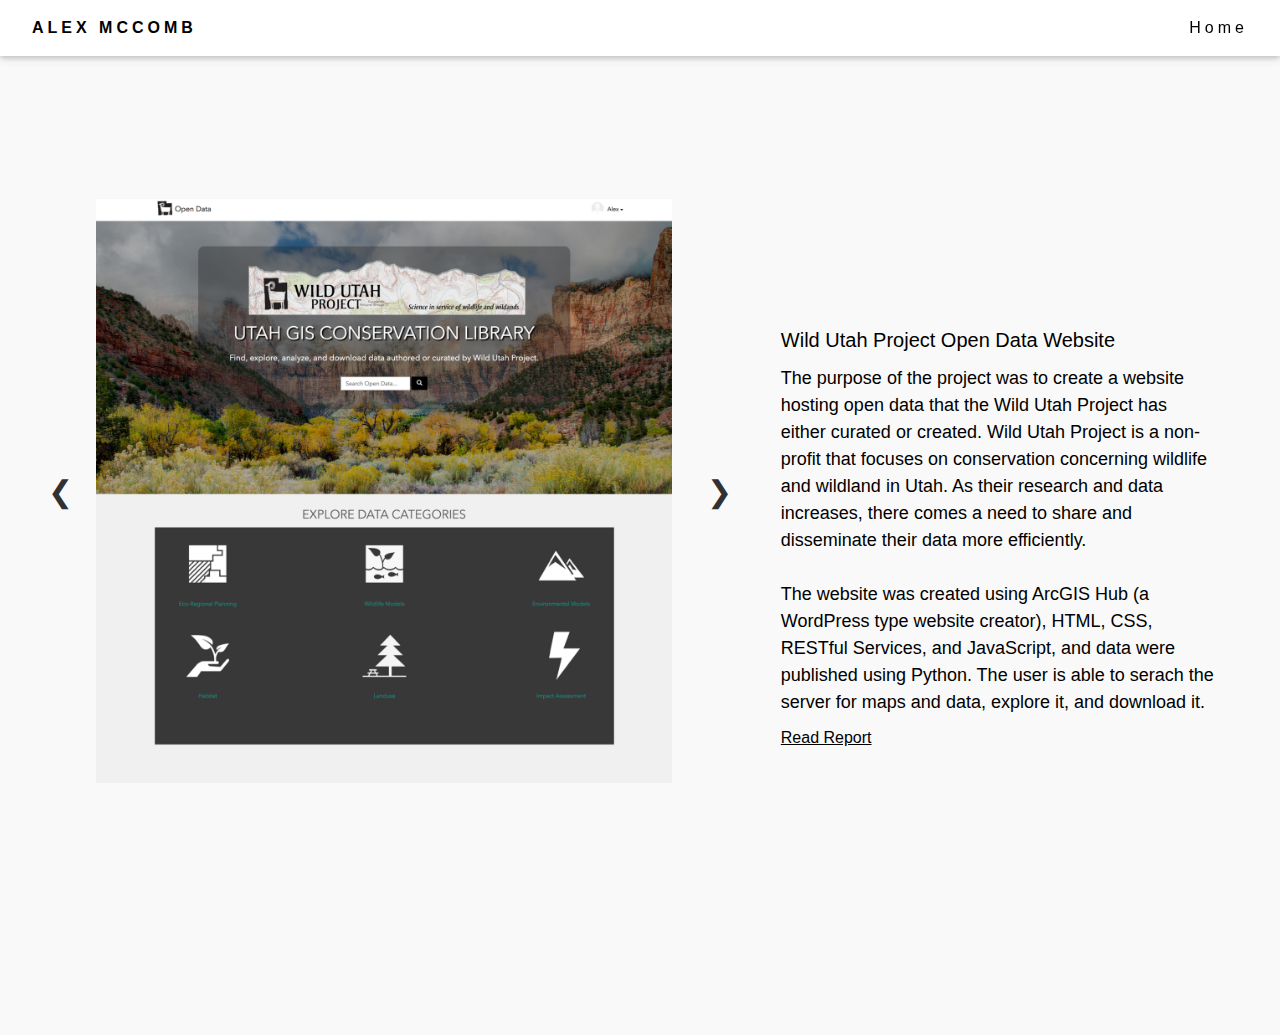
<file: capstone.html>
<!DOCTYPE html>
<html>
<title>Alex McComb Portfolio</title>
<meta charset="UTF-8">
<meta name="viewport" content="width=device-width, initial-scale=1">
<link rel="stylesheet" href="W3.CSS">
<link rel="shortcut icon" type="image/png" href="images/favicon.png">

<body>

    <!-- Navbar (sit on top) -->
    <div class="top">
        <div class="w3-bar w3-white w3-wide w3-padding w3-card">
            <a href="index.html" class="w3-bar-item w3-button">
                <b>ALEX MCCOMB</b>
            </a>
            <!-- Float links to the right. Hide them on small screens -->
            <div class="w3-right w3-hide-small">
                <a href="index.html" class="w3-bar-item w3-button">Home</a>
            </div>
        </div>
    </div>

    <!-- Image Container -->

    <div class="image_container">
        <img class="mySlides" src="images/capstone/header.png" style="object-fit: contain; width:90%; height: 120%; margin: 0; position: absolute; top: 50%; left: 50%; margin-right: -50%; transform: translate(-50%, -50%)">
        <img class="mySlides" src="images/capstone/maps.png" style="object-fit: contain; width:90%; height: 120%; margin: 0; position: absolute; top: 50%; left: 50%; margin-right: -50%; transform: translate(-50%, -50%)">
        <img class="mySlides" src="images/capstone/sample.png" style="object-fit: contain; width:90%; height: 170%; margin: 0; position: absolute; top: 50%; left: 50%; margin-right: -50%; transform: translate(-50%, -50%)">
        <img class="mySlides" src="images/capstone/code.png" style="object-fit: contain; width:90%; height:100%; margin: 0; position: absolute; top: 50%; left: 50%; margin-right: -50%; transform: translate(-50%, -50%)">



        <button class="w3-button w3-black w3-display-left" style="font-size: 30px;" onclick="plusDivs(-1)">&#10094;</button>
        <button class="w3-button w3-black w3-display-right" style="font-size: 30px;" onclick="plusDivs(1)">&#10095;</button>
    </div>



    <!-- Java Image Container -->
    <script>
        var slideIndex = 1;
        showDivs(slideIndex);

        function plusDivs(n) {
            showDivs(slideIndex += n);
        }

        function showDivs(n) {
            var i;
            var x = document.getElementsByClassName("mySlides");
            if (n > x.length) { slideIndex = 1 }
            if (n < 1) { slideIndex = x.length }
            for (i = 0; i < x.length; i++) {
                x[i].style.display = "none";
            }
            x[slideIndex - 1].style.display = "block";
        }
    </script>


    <!-- Project Outline -->

    <div class="outline">
        <h4><strong>Wild Utah Project Open Data Website</strong></h4>

        <h5>
            <p>The purpose of the project was to create a website hosting open data that the Wild Utah Project has either curated
                or created. Wild Utah Project is a non-profit that focuses on conservation concerning wildlife and wildland
                in Utah. As their research and data increases, there comes a need to share and disseminate their data more
                efficiently.
            </p>
            <br>
            <p>The website was created using ArcGIS Hub (a WordPress type website creator), HTML, CSS, RESTful Services, and JavaScript, and data were published using Python.  The user is able to serach the server for maps and data, explore it, and download it.  
            </p>
        </h5>
        <h6>
            <a href="images/capstone/FinalPoster.pdf" target="_blank" class="w3-hover-text-green">
                <strong>Read Report</strong>
            </a>
        </h6>



    </div>

</body>

</html>
</file>
